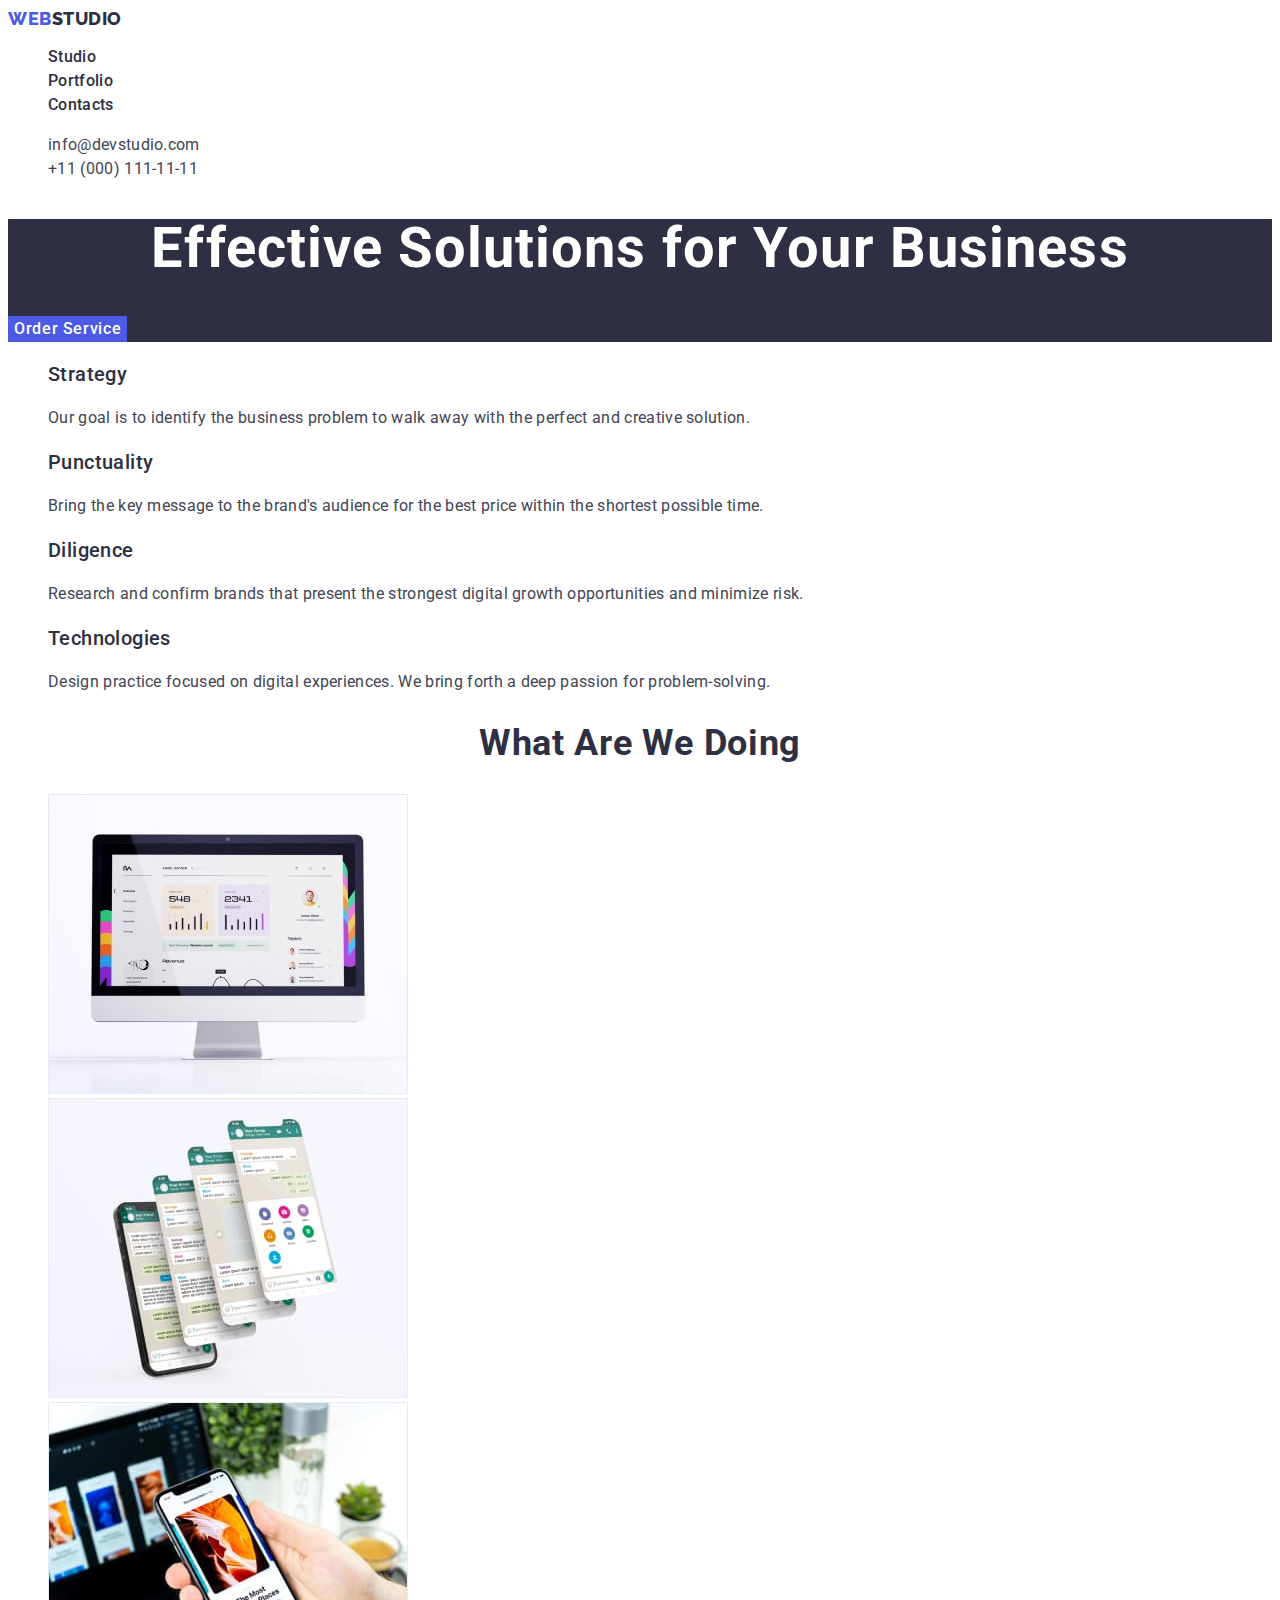
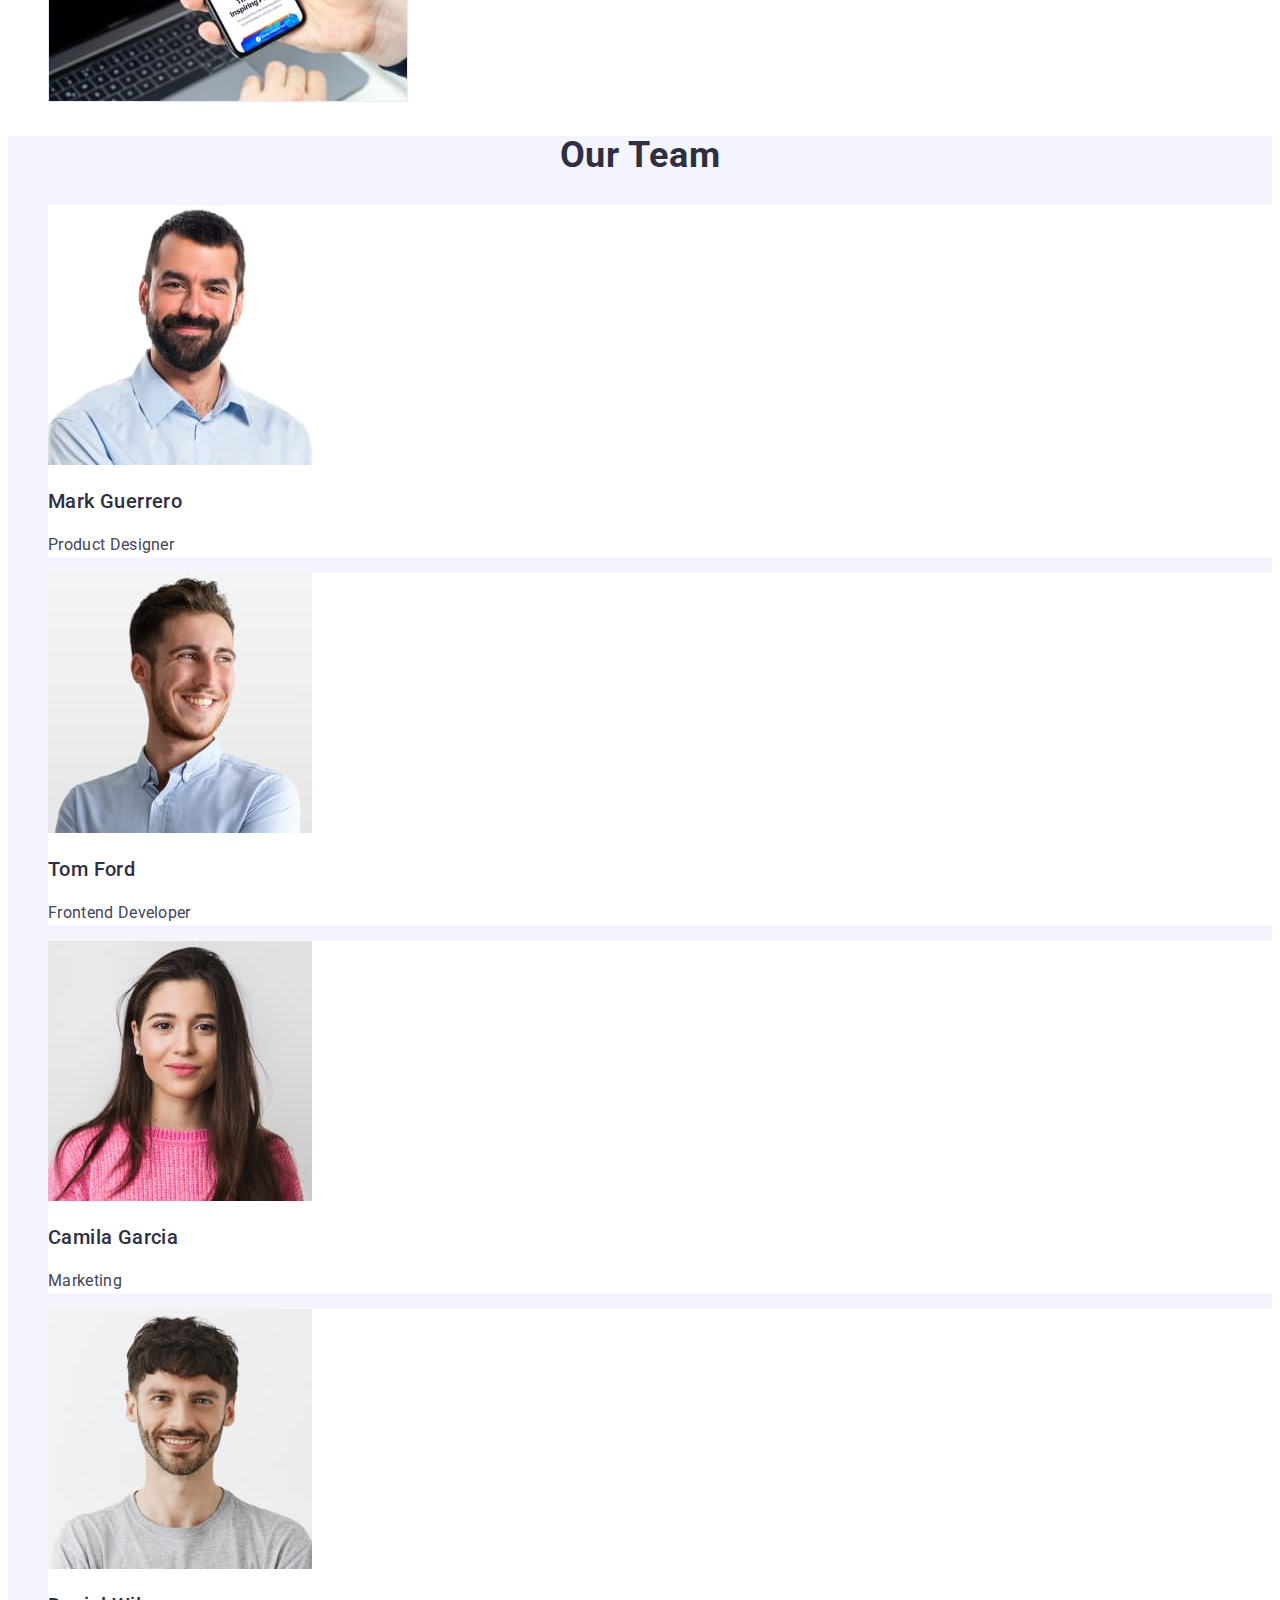
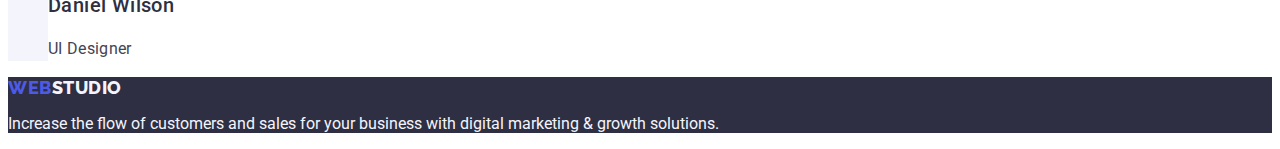
<file: index.html>
<!DOCTYPE html>
<html lang="en">

<head>
    <meta charset="UTF-8">
    <meta http-equiv="X-UA-Compatible" content="IE=edge">
    <meta name="viewport" content="width=device-width, initial-scale=1.0">
    <title>Document</title>
    <!--Fonts styles-->
    <link rel="preconnect" href="https://fonts.googleapis.com">
    <link rel="preconnect" href="https://fonts.gstatic.com" crossorigin>
    <link href="https://fonts.googleapis.com/css2?family=Raleway:wght@800&family=Roboto:wght@400;500;700&display=swap"
        rel="stylesheet">
    <!--Custom styles-->
    <link rel="stylesheet" href="./css/styles.css">
</head>

<body>
    <header>
        <!--Logo-->
        <nav>
            <a href="index.html" class="logo link"> Web <span class="logo-item">Studio</span></a> <!--Logo-->
            <!--Menu Nav-->
            <ul class="menu-nav list">
                <li><a href="./index.html" class="link">Studio</a></li>
                <li><a href="./portfolio.html" class="link">Portfolio</a></li>
                <li><a href="" class="link">Contacts</a></li>
            </ul>
        </nav>
        <address class="address list">
            <ul class="contacts list">
                <li>
                    <a href="mailto:info@devstudio.com" class="link">info@devstudio.com</a>
                </li>
                <li>
                    <a href="tel:+110001111111" class="link">+11 (000) 111-11-11</a>
                </li>
            </ul>
        </address>
    </header>
    <main>
        <!--Hero image-->
        <section class="page">
            <h1 class="title-logo">Effective Solutions for Your Business </h1>
            <button type="button" class="page-but">Order Service</button>
        </section>
        <!--section 1-->
        <section>
            <h2 class="slogan" hidden> Eror</h2>
            <ul class="list-ab list">
                <!--Feature 1-->
                <li>
                    <h3 class="title-fr">Strategy</h3>
                    <p class="paragraf">
                        Our goal is to identify the business problem to walk away with the perfect and creative
                        solution.
                    </p>
                </li>
                <!--Feature 2-->
                <li>
                    <h3 class="title-fr">Punctuality</h3>
                    <p class="paragraf">
                        Bring the key message to the brand's audience for the best price within the shortest possible
                        time.
                    </p>
                </li>
                <!--Feature 3-->
                <li>
                    <h3 class="title-fr">Diligence</h3>
                    <p class="paragraf">
                        Research and confirm brands that present the strongest digital growth opportunities and minimize
                        risk.
                    </p>
                </li>
                <!--Feature 4-->
                <li>
                    <h3 class="title-fr">Technologies</h3>
                    <p class="paragraf">Design practice focused on digital experiences. We bring forth a deep passion
                        for
                        problem-solving.</p>
                </li>
            </ul>
        </section>
        <!--section 2-->
        <section>
            <h2 class="title-ab-me">What are we doing</h2>
            <ul class="list">
                <li><img src="./images/Section2/Rectangle71-2.jpg" alt="Imac" width="360"></li>
                <li><img src="./images/Section2/Rectangle71-1.jpg"
                        alt="Phone in which the functionality of the application is shown" width="360">
                </li>
                <li><img src="./images/Section2/Rectangle71.jpg" alt="Phone in the foreground. On the back of a laptop"
                        width="360">
                </li>
            </ul>
        </section>
        <!--section 3-->
        <section class="team">
            <h2 class="title-team">Our Team</h2>
            <ul class="team-li list">
                <li class="team-li-item">
                    <img src="./images/Section3/img-3.jpg" alt="Man" width="264">
                    <h3 class="title-team-name">Mark Guerrero</h3>
                    <p class="paragraf">Product Designer</p>
                </li>
                <li class="team-li-item">
                    <img src="./images/Section3/img-2.jpg" alt="Man" width="264">
                    <h3 class="title-team-name">Tom Ford</h3>
                    <p class="paragraf">Frontend Developer</p>
                </li>
                <li class="team-li-item">
                    <img src="./images/Section3/img-1.jpg" alt="Women" width="264">
                    <h3 class="title-team-name">Camila Garcia</h3>
                    <p class="paragraf">Marketing</p>
                </li>
                <li class="team-li-item">
                    <img src="./images/Section3/img.jpg" alt="Man" width="264">
                    <h3 class="title-team-name">Daniel Wilson</h3>
                    <p class="paragraf">UI Designer</p>
                </li>
            </ul>
        </section>
    </main>
    <!--footer-->
    <footer class="footer">
        <a href="./index.html" class="logo-fr link">Web<span class="logo-item">Studio</span> </a> <!--Logo-->
        <p class="fr-text">Increase the flow of customers and sales for your business with digital marketing & growth
            solutions.</p>
    </footer>
</body>

</html>
</file>
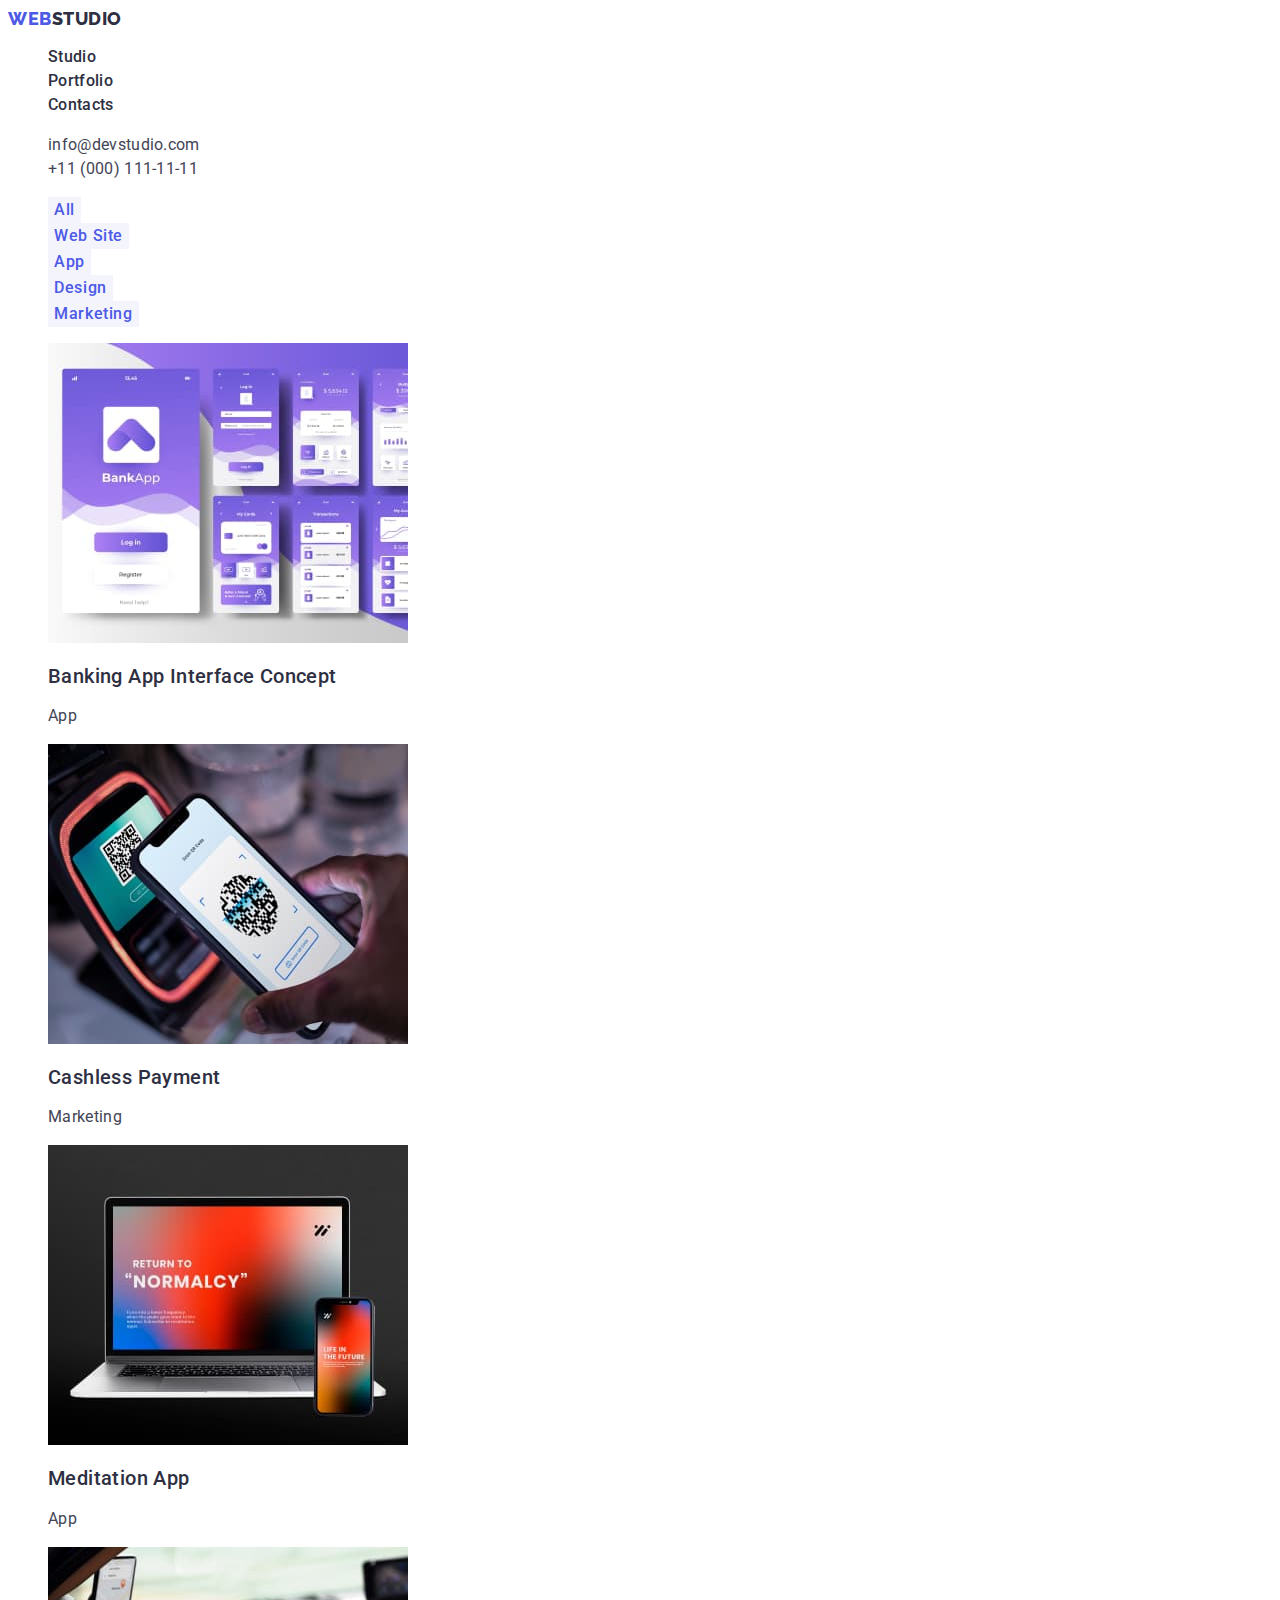
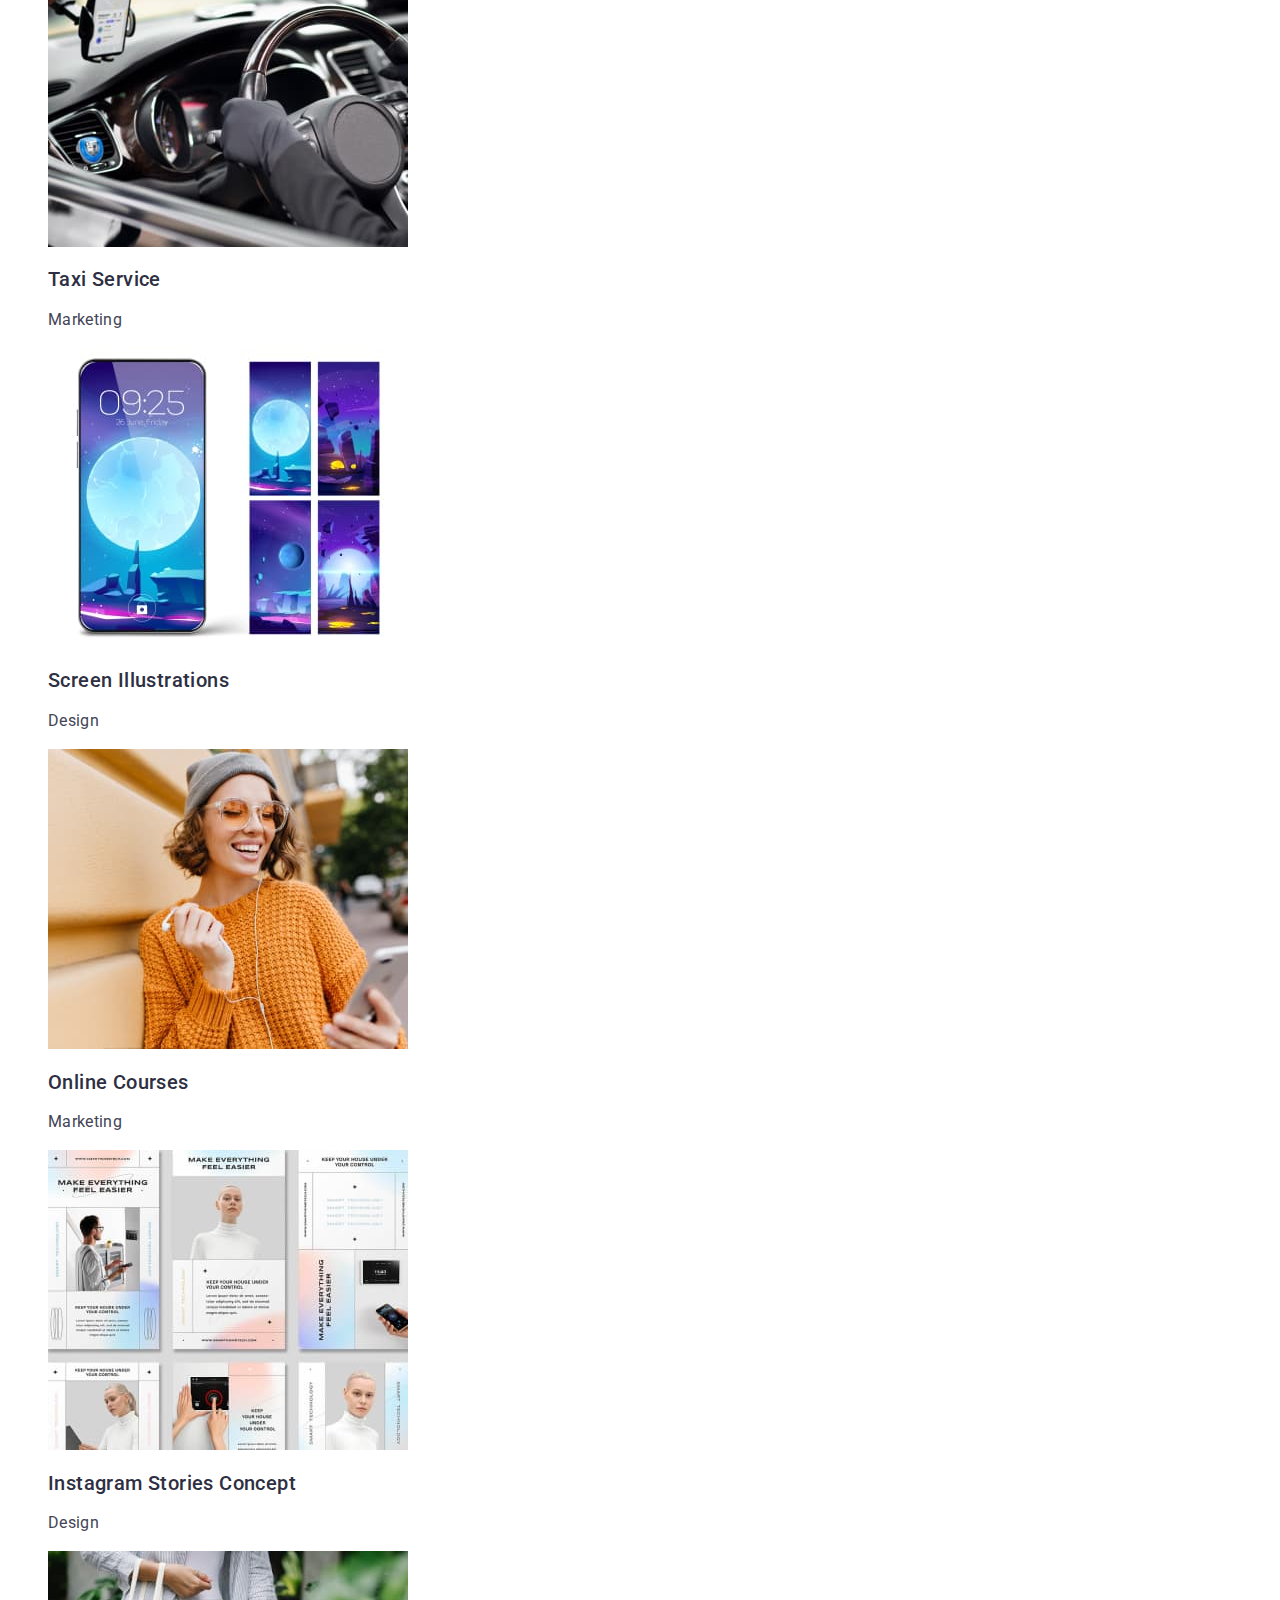
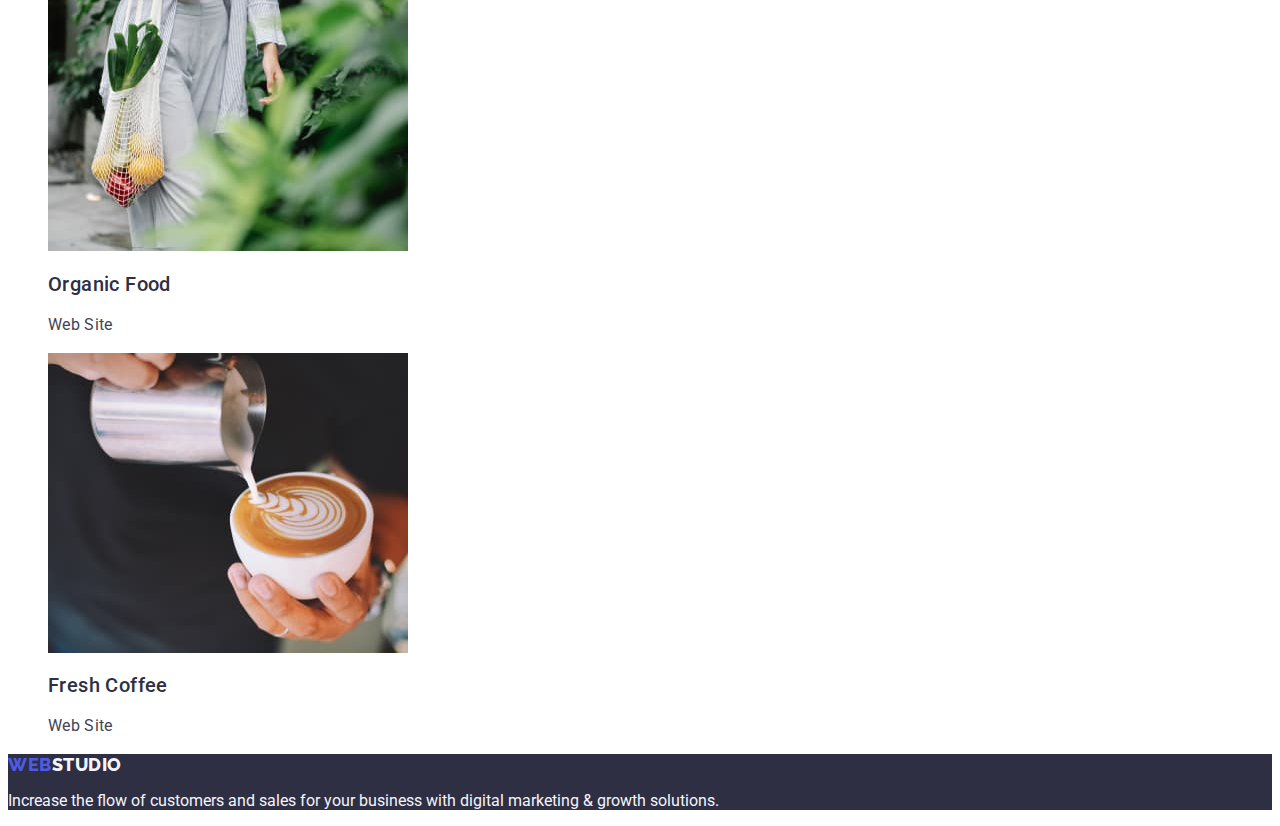
<file: portfolio.html>
<!DOCTYPE html>
<html lang="en">

<head>
    <meta charset="UTF-8">
    <meta http-equiv="X-UA-Compatible" content="IE=edge">
    <meta name="viewport" content="width=device-width, initial-scale=1.0">
    <title>Document</title>
    <!--Fonts styles-->
    <link rel="preconnect" href="https://fonts.googleapis.com">
    <link rel="preconnect" href="https://fonts.gstatic.com" crossorigin>
    <link href="https://fonts.googleapis.com/css2?family=Raleway:wght@800&family=Roboto:wght@400;500;700&display=swap"
        rel="stylesheet">
    <!--Custom styles-->
    <link rel="stylesheet" href="./css/styles.css">
</head>

<body>
    <header>
        <!--Logo-->
        <nav>
            <a href="index.html" class="logo link"> Web <span class="logo-item">Studio</span></a> <!--Logo-->
            <!--Menu Nav-->
            <ul class="menu-nav list">
                <li><a href="./index.html" class="link">Studio</a></li>
                <li><a href="./portfolio.html" class="link">Portfolio</a></li>
                <li><a href="" class="link">Contacts</a></li>
            </ul>
        </nav>
        <address class="address list">
            <ul class="contacts list">
                <li>
                    <a href="mailto:info@devstudio.com" class="link">info@devstudio.com</a>
                </li>
                <li>
                    <a href="tel:+110001111111" class="link">+11 (000) 111-11-11</a>
                </li>
            </ul>
        </address>
    </header>
    <main>
        <section>
            <!--Filters-->
            <h1 hidden>eror</h1>
            <ul class="filters list">
                <li>
                    <button type="button" class="btn"> All </button>
                </li>
                <li>
                    <button type="button" class="btn"> Web Site</button>
                </li>
                <li>
                    <button type="button" class="btn"> App</button>
                </li>
                <li>
                    <button type="button" class="btn">Design</button>
                </li>
                <li>
                    <button type="button" class="btn">Marketing</button>
                </li>
            </ul>
            <!--Row1-->
            <ul class="row list">
                <li> <a href="" class="desc link"><img src="./images/Row1/img-2.jpg" alt="BankApp" width="360">
                        <h2 class="title-desc">Banking App Interface Concept</h2>
                        <p class="paragraf">App</p>
                    </a>
                </li>
                <li><a href="" class="desc link"><img src="./images/Row1/img-1.jpg" alt="Qr" width="360">
                        <h2 class="title-desc">Cashless Payment</h2>
                        <p class="paragraf">Marketing</p>
                    </a></li>
                <li><a href="" class="desc link"><img src="./images/Row1/img.jpg" alt="Return to normalcy" width="360">
                        <h2 class="title-desc">Meditation App</h2>
                        <p class="paragraf">App</p>
                    </a>
                </li>
                <li><a href="" class="desc link"><img src="./images/Row2/img-2.jpg" alt="Taxi" width="360">
                        <h2 class="title-desc">Taxi Service</h2>
                        <p class="paragraf">Marketing</p>
                    </a>
                </li>
                <li> <a href="" class="desc link"><img src="./images/Row2/img-1.jpg" alt="Screen Illustrations"
                            width="360">
                        <h2 class="title-desc">Screen Illustrations</h2>
                        <p class="paragraf">Design</p>
                    </a>
                </li>
                <li> <a href="" class="desc link"><img src="./images/Row2/img.jpg" alt="Women" width="360">
                        <h2 class="title-desc">Online Courses</h2>
                        <p class="paragraf">Marketing</p>
                    </a>
                </li>
                <li> <a href="" class="desc link"><img src="./images/Row3/img-2.jpg" alt="Instagram Stories"
                            width="360">
                        <h2 class="title-desc">Instagram Stories Concept</h2>
                        <p class="paragraf">Design</p>
                    </a>
                </li>
                <li> <a href="" class="desc link"><img src="./images/Row3/img-1.jpg" alt="Food" width="360">
                        <h2 class="title-desc">Organic Food</h2>
                        <p class="paragraf">Web Site</p>
                    </a>
                </li>
                <li> <a href="" class="desc link"><img src="./images/Row3/img.jpg" alt="Coffee" width="360">
                        <h2 class="title-desc">Fresh Coffee</h2>
                        <p class="paragraf">Web Site</p>
                    </a>
                </li>
            </ul>
        </section>
    </main>
    <!--footer-->
    <footer class="footer">
        <a href="./index.html" class="logo-fr link">Web<span class="logo-item">Studio</span> </a> <!--Logo-->
        <p class="fr-text">Increase the flow of customers and sales for your business with digital marketing & growth
            solutions.</p>
    </footer>
</body>

</html>
</file>
<file: css/styles.css>
:root {
  /* Fonts*/
  --main-tex: "Roboto", sans-serif;
  --second-tex: "Raleway", sans-serif;

  /* Colors*/
  --color-primary: #4d5ae5;
  --color-pressed-st: #404bbf;
  --color-dark: #2e2f42;
  --color-success: #31d0aa;
  --color-text: #434455;
  --color-subtle-text: #8e8f99;
  --color-accent: #e7e9fc;
  --color-light: #f4f4fd;
  --color-overlay: #2e2f42;
  --color-hero-im-bk: #2e2f42;
  --color-white-bk: #ffffff;
  --color-modal-bk: #fcfcfc;
}
.list {
  list-style: none;
}

body {
  font-family: var(--main-tex);
  color: #434455;
  background-color: var(--color-white-bk);
}
/*header*/
.logo {
  font-family: var(--second-tex);
  color: #4d5ae5;
  text-decoration: none;
  font-style: normal;
  font-weight: 800;
  font-size: 18px;
  line-height: 1.17;
  display: flex;
  align-items: center;
  letter-spacing: 0.03em;
  text-transform: uppercase;
}
.logo-item {
  color: #2e2f42;
}
/* menu*/
.menu-nav .link {
  color: #2e2f42;
  text-decoration: none;
}
.menu-nav .link:hover,
.menu-nav .link:focus,
.contacts .link:hover,
.contacts .link:focus {
  color: var(--color-pressed-st);
}
.menu-nav {
  font-family: var(--main-tex);
  font-style: normal;
  font-weight: 500;
  font-size: 16px;
  line-height: 1.5;
  letter-spacing: 0.02em;
}
/* contacts*/
.contacts .link {
  text-decoration: none;
  color: #434455;
}
.address {
  font-style: normal;
}

.contacts {
  font-family: var(--main-tex);
  font-weight: 400;
  font-size: 16px;
  line-height: 1.5;
  letter-spacing: 0.02em;
}
/*index.html*/
/*Hero image*/
.title-logo {
  font-style: normal;
  font-weight: 700;
  font-size: 56px;
  line-height: 1.07;
  text-align: center;
  letter-spacing: 0.02em;
}
.page {
  background-color: var(--color-dark);
  color: var(--color-white-bk);
}
.page-but {
  font-family: var(--main-tex);
  background-color: var(--color-primary);
  color: white;
  border: none;
  font-style: normal;
  font-weight: 500;
  font-size: 16px;
  line-height: 1.5;
  display: flex;
  align-items: center;
  letter-spacing: 0.04em;
  cursor: pointer;
}
.page-but:hover,
.page-but:focus {
  background-color: var(--color-pressed-st);
}

/*section 1*/
.title-fr {
  color: var(--color-dark);
  font-style: normal;
  font-weight: 500;
  font-size: 20px;
  line-height: 1.2;
  letter-spacing: 0.02em;
}
.list-ab .paragraf {
  font-style: normal;
  font-weight: 400;
  font-size: 16px;
  line-height: 1.5;
  letter-spacing: 0.02em;
  color: var(--color-text);
}
/*section 2*/
.title-ab-me {
  color: var(--color-dark);
  font-style: normal;
  font-weight: 700;
  font-size: 36px;
  line-height: 1.11;
  text-align: center;
  letter-spacing: 0.02em;
  text-transform: capitalize;
  letter-spacing: 0.02em;
}
/*section 3*/
.title-team {
  color: var(--color-dark);
  font-style: normal;
  font-weight: 700;
  font-size: 36px;
  line-height: 1.11;
  text-align: center;
  letter-spacing: 0.02em;
  text-transform: capitalize;
}
.title-team-name {
  color: var(--color-dark);
  font-style: normal;
  font-weight: 500;
  font-size: 20px;
  line-height: 1.2;
  letter-spacing: 0.02em;
}
.team-li .paragraf {
  font-style: normal;
  font-weight: 400;
  font-size: 16px;
  line-height: 1.5;
  letter-spacing: 0.02em;
  color: var(--color-text);
}

.team {
  background-color: var(--color-light);
}
.team-li-item {
  background-color: white;
}
/*footer*/
.footer {
  background-color: var(--color-dark);
}
.logo-fr {
  color: #4d5ae5;
  font-family: var(--second-tex);
  text-decoration: none;
  font-style: normal;
  font-weight: 800;
  font-size: 18px;
  line-height: 1.17;
  display: flex;
  align-items: center;
  letter-spacing: 0.03em;
  text-transform: uppercase;
}
.logo-fr .logo-item {
  color: #f4f4fd;
}
.fr-text {
  color: var(--color-light);
}
/*portfolio.html*/
.desc {
  text-decoration: none;
}
/*filters*/
.filters .btn {
  background-color: var(--color-light);
  color: var(--color-primary);

  font-family: var(--main-tex);
  border: none;
  font-style: normal;
  font-weight: 500;
  font-size: 16px;
  line-height: 1.5;
  display: flex;
  align-items: center;
  text-align: center;
  letter-spacing: 0.04em;
  cursor: pointer;
}
.filters .btn:hover,
.filters .btn:focus {
  background-color: var(--color-pressed-st);
  color: var(--color-white-bk);
}
/*row*/
.title-desc {
  color: #2e2f42;
  font-family: var(--main-tex);
  font-style: normal;
  font-weight: 500;
  font-size: 20px;
  line-height: 1.2;
  letter-spacing: 0.02em;
}
.desc .paragraf {
  color: #434455;
  font-family: var(--main-tex);
  font-style: normal;
  font-weight: 400;
  font-size: 16px;
  line-height: 1.5;
  letter-spacing: 0.02em;
}
</file>
